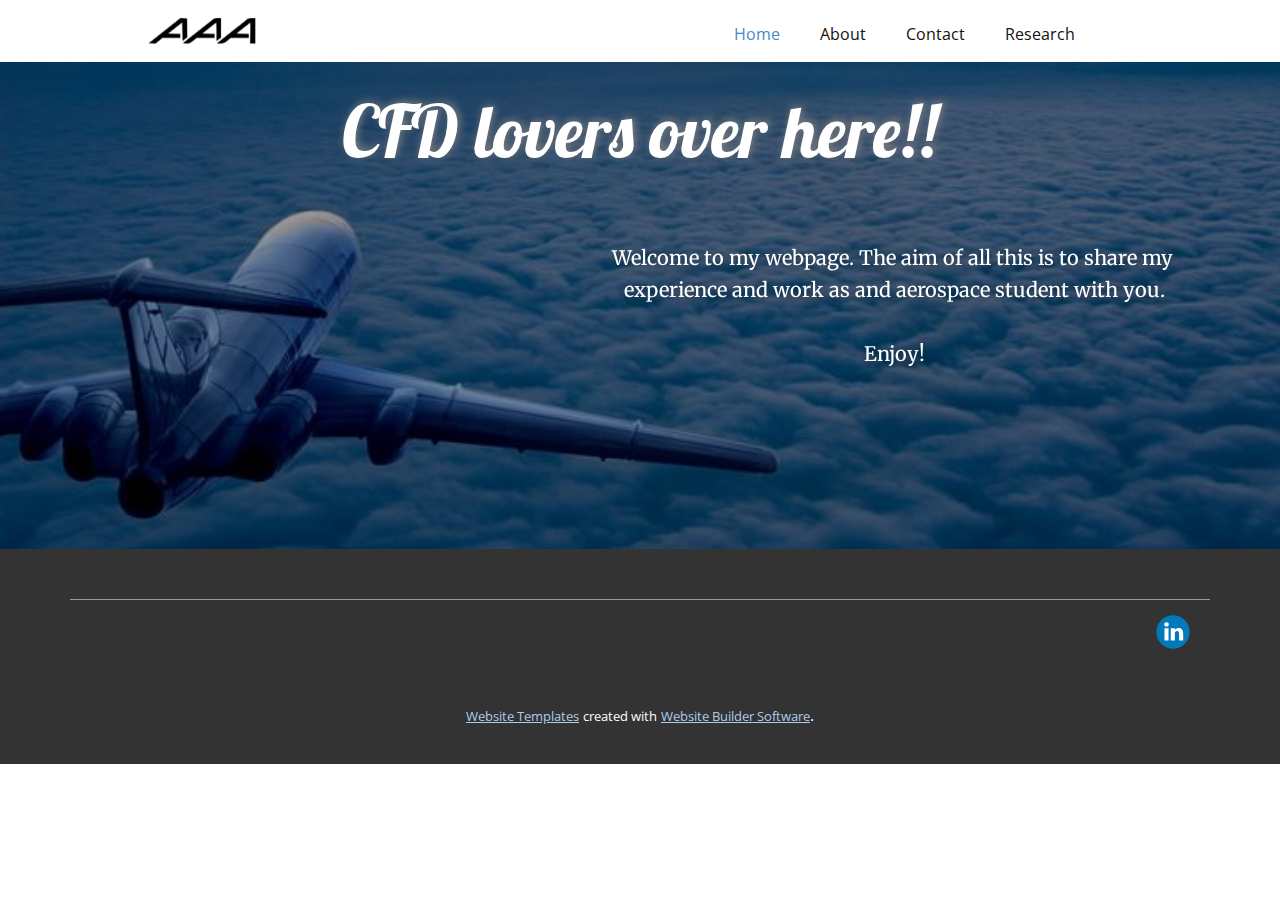
<file: index.html>
<!DOCTYPE html>
<html style="font-size: 16px;">
  <head>
    <meta name="viewport" content="width=device-width, initial-scale=1.0">
    <meta charset="utf-8">
    <meta name="keywords" content="CFD lovers, Iterative Methods">
    <meta name="description" content="">
    <meta name="page_type" content="np-template-header-footer-from-plugin">
    <title>Home</title>
    <link rel="stylesheet" href="nicepage.css" media="screen">
<link rel="stylesheet" href="Home.css" media="screen">
    <script class="u-script" type="text/javascript" src="jquery.js" defer=""></script>
    <script class="u-script" type="text/javascript" src="nicepage.js" defer=""></script>
    <meta name="generator" content="Nicepage 3.26.0, nicepage.com">
    <link id="u-theme-google-font" rel="stylesheet" href="https://fonts.googleapis.com/css?family=Roboto:100,100i,300,300i,400,400i,500,500i,700,700i,900,900i|Open+Sans:300,300i,400,400i,600,600i,700,700i,800,800i">
    <link id="u-page-google-font" rel="stylesheet" href="https://fonts.googleapis.com/css?family=Lobster:400|Merriweather:300,300i,400,400i,700,700i,900,900i">
    
    
    <script type="application/ld+json">{
		"@context": "http://schema.org",
		"@type": "Organization",
		"name": "Site1",
		"logo": "images/640px-AAA_LOGO_2.svg.png",
		"sameAs": []
}</script>
    <meta name="theme-color" content="#478ac9">
    <meta property="og:title" content="Home">
    <meta property="og:description" content="">
    <meta property="og:type" content="website">
  </head>
  <body data-home-page="Home.html" data-home-page-title="Home" class="u-body"><header class="u-align-center-sm u-align-center-xs u-clearfix u-header u-header" id="sec-74a6"><div class="u-clearfix u-sheet u-sheet-1">
        <a href="https://nicepage.com" class="u-image u-image-round u-logo u-radius-43 u-image-1" data-image-width="640" data-image-height="213" data-animation-name="bounceIn" data-animation-duration="1000" data-animation-delay="0" data-animation-direction="">
          <img src="images/640px-AAA_LOGO_2.svg.png" class="u-logo-image u-logo-image-1">
        </a>
        <nav class="u-align-left u-menu u-menu-dropdown u-offcanvas u-menu-1">
          <div class="menu-collapse" style="font-size: 1rem;">
            <a class="u-button-style u-nav-link" href="#">
              <svg class="u-svg-link" preserveAspectRatio="xMidYMin slice" viewBox="0 0 302 302" style=""><use xmlns:xlink="http://www.w3.org/1999/xlink" xlink:href="#svg-8a8f"></use></svg>
              <svg xmlns="http://www.w3.org/2000/svg" xmlns:xlink="http://www.w3.org/1999/xlink" version="1.1" id="svg-8a8f" x="0px" y="0px" viewBox="0 0 302 302" style="enable-background:new 0 0 302 302;" xml:space="preserve" class="u-svg-content"><g><rect y="36" width="302" height="30"></rect><rect y="236" width="302" height="30"></rect><rect y="136" width="302" height="30"></rect>
</g><g></g><g></g><g></g><g></g><g></g><g></g><g></g><g></g><g></g><g></g><g></g><g></g><g></g><g></g><g></g></svg>
            </a>
          </div>
          <div class="u-custom-menu u-nav-container">
            <ul class="u-nav u-unstyled u-nav-1"><li class="u-nav-item"><a class="u-button-style u-nav-link u-text-active-palette-1-base u-text-hover-palette-2-base" href="Home.html" style="padding: 10px 20px;">Home</a>
</li><li class="u-nav-item"><a class="u-button-style u-nav-link u-text-active-palette-1-base u-text-hover-palette-2-base" href="About.html" style="padding: 10px 20px;">About</a>
</li><li class="u-nav-item"><a class="u-button-style u-nav-link u-text-active-palette-1-base u-text-hover-palette-2-base" href="Contact.html" style="padding: 10px 20px;">Contact</a>
</li><li class="u-nav-item"><a class="u-button-style u-nav-link u-text-active-palette-1-base u-text-hover-palette-2-base" href="Research.html" style="padding: 10px 20px;">Research</a>
</li></ul>
          </div>
          <div class="u-custom-menu u-nav-container-collapse">
            <div class="u-align-center u-black u-container-style u-inner-container-layout u-opacity u-opacity-95 u-sidenav">
              <div class="u-inner-container-layout u-sidenav-overflow">
                <div class="u-menu-close"></div>
                <ul class="u-align-center u-nav u-popupmenu-items u-unstyled u-nav-2"><li class="u-nav-item"><a class="u-button-style u-nav-link" href="Home.html">Home</a>
</li><li class="u-nav-item"><a class="u-button-style u-nav-link" href="About.html">About</a>
</li><li class="u-nav-item"><a class="u-button-style u-nav-link" href="Contact.html">Contact</a>
</li><li class="u-nav-item"><a class="u-button-style u-nav-link" href="Research.html">Research</a>
</li></ul>
              </div>
            </div>
            <div class="u-black u-menu-overlay u-opacity u-opacity-70"></div>
          </div>
        </nav>
      </div></header>
    <section class="u-align-center u-clearfix u-image u-shading u-section-1" src="" data-image-width="720" data-image-height="300" id="sec-fb42">
      <div class="u-clearfix u-sheet u-sheet-1">
        <h1 class="u-custom-font u-font-lobster u-text u-text-default u-title u-text-1" data-animation-name="bounceIn" data-animation-duration="1000" data-animation-delay="0" data-animation-direction="Down">CFD lovers over here!!</h1>
        <p class="u-align-center u-custom-font u-font-merriweather u-large-text u-text u-text-variant u-text-2" data-animation-name="fadeIn" data-animation-duration="1000" data-animation-delay="0">Welcome to my webpage. The aim of all this is to share my&nbsp;<br>experience and work as and aerospace student with you.<br>
          <br>Enjoy!
        </p>
      </div>
    </section>
    
    
    <footer class="u-clearfix u-footer u-grey-80" id="sec-b370"><div class="u-clearfix u-sheet u-sheet-1">
        <div class="u-border-1 u-border-white u-expanded-width u-line u-line-horizontal u-opacity u-opacity-50 u-line-1"></div>
        <div class="u-social-icons u-spacing-10 u-social-icons-1">
          <a class="u-social-url" target="_blank" title="LinkedIn" href=""><span class="u-icon u-social-icon u-social-linkedin u-icon-1"><svg class="u-svg-link" preserveAspectRatio="xMidYMin slice" viewBox="0 0 112 112" style=""><use xmlns:xlink="http://www.w3.org/1999/xlink" xlink:href="#svg-515d"></use></svg><svg class="u-svg-content" viewBox="0 0 112 112" x="0" y="0" id="svg-515d"><circle fill="currentColor" cx="56.1" cy="56.1" r="55"></circle><path fill="#FFFFFF" d="M41.3,83.7H27.9V43.4h13.4V83.7z M34.6,37.9L34.6,37.9c-4.6,0-7.5-3.1-7.5-7c0-4,3-7,7.6-7s7.4,3,7.5,7
            C42.2,34.8,39.2,37.9,34.6,37.9z M89.6,83.7H76.2V62.2c0-5.4-1.9-9.1-6.8-9.1c-3.7,0-5.9,2.5-6.9,4.9c-0.4,0.9-0.4,2.1-0.4,3.3v22.5
            H48.7c0,0,0.2-36.5,0-40.3h13.4v5.7c1.8-2.7,5-6.7,12.1-6.7c8.8,0,15.4,5.8,15.4,18.1V83.7z"></path></svg></span>
          </a>
        </div>
        <a href="https://nicepage.com" class="u-image u-image-round u-logo u-radius-43 u-image-1" data-image-width="640" data-image-height="213" data-animation-name="fadeIn" data-animation-duration="1000" data-animation-delay="0" data-animation-direction="">
          <img src="images/640px-AAA_LOGO_2.svg.png" class="u-logo-image u-logo-image-1">
        </a>
      </div></footer>
    <section class="u-backlink u-clearfix u-grey-80">
      <a class="u-link" href="https://nicepage.com/website-templates" target="_blank">
        <span>Website Templates</span>
      </a>
      <p class="u-text">
        <span>created with</span>
      </p>
      <a class="u-link" href="https://nicepage.com/" target="_blank">
        <span>Website Builder Software</span>
      </a>. 
    </section>
  </body>
</html>
</file>
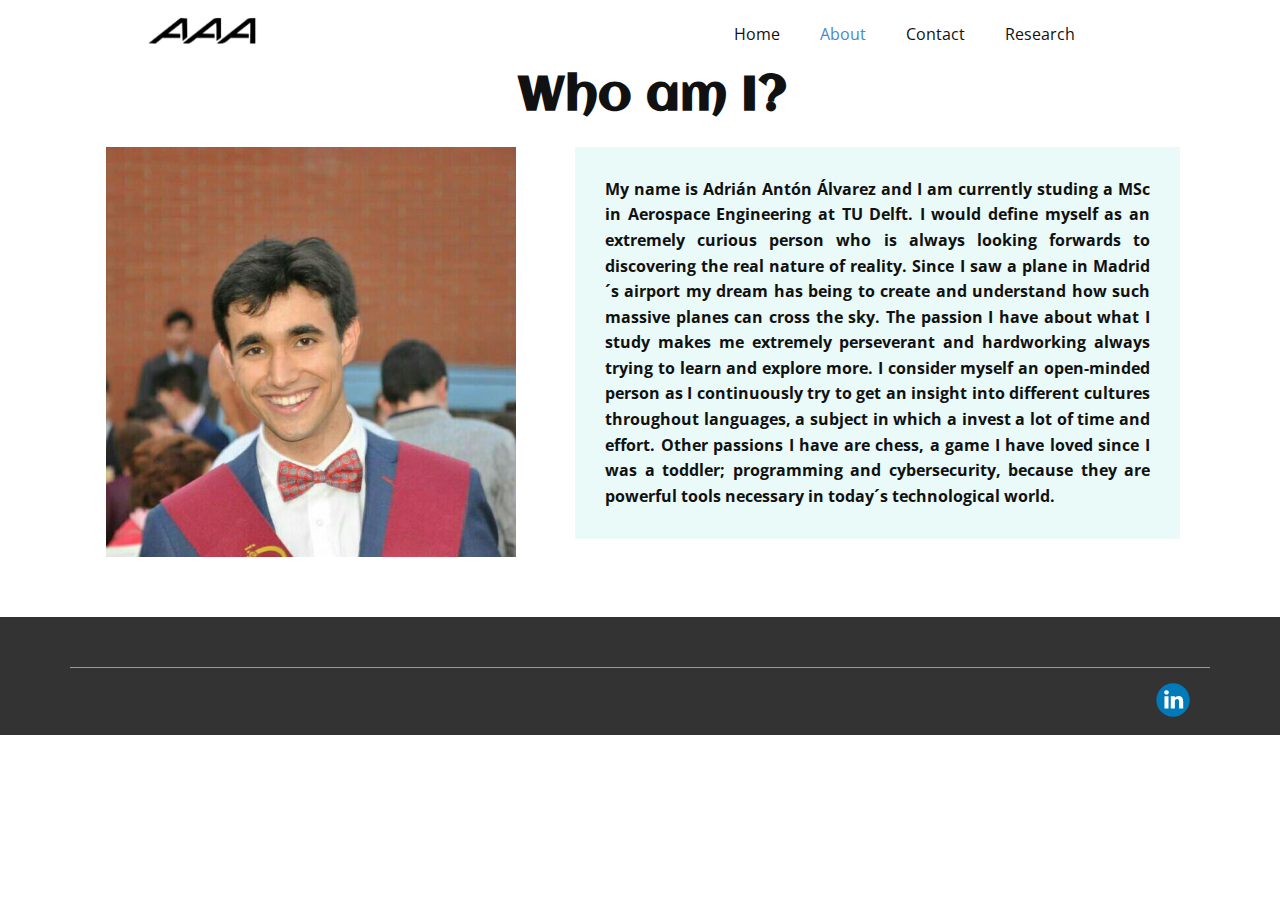
<file: About.html>
<!DOCTYPE html>
<html style="font-size: 16px;">
  <head>
    <meta name="viewport" content="width=device-width, initial-scale=1.0">
    <meta charset="utf-8">
    <meta name="keywords" content="Who am I?">
    <meta name="description" content="">
    <meta name="page_type" content="np-template-header-footer-from-plugin">
    <title>About</title>
    <link rel="stylesheet" href="nicepage.css" media="screen">
<link rel="stylesheet" href="About.css" media="screen">
    <script class="u-script" type="text/javascript" src="jquery.js" defer=""></script>
    <script class="u-script" type="text/javascript" src="nicepage.js" defer=""></script>
    <meta name="generator" content="Nicepage 3.26.0, nicepage.com">
    <link id="u-theme-google-font" rel="stylesheet" href="https://fonts.googleapis.com/css?family=Roboto:100,100i,300,300i,400,400i,500,500i,700,700i,900,900i|Open+Sans:300,300i,400,400i,600,600i,700,700i,800,800i">
    <link id="u-page-google-font" rel="stylesheet" href="https://fonts.googleapis.com/css?family=Aclonica:400">
    
    
    
    <script type="application/ld+json">{
		"@context": "http://schema.org",
		"@type": "Organization",
		"name": "Site1",
		"logo": "images/640px-AAA_LOGO_2.svg.png",
		"sameAs": []
}</script>
    <meta name="theme-color" content="#478ac9">
    <meta property="og:title" content="About">
    <meta property="og:description" content="">
    <meta property="og:type" content="website">
  </head>
  <body class="u-body"><header class="u-align-center-sm u-align-center-xs u-clearfix u-header u-header" id="sec-74a6"><div class="u-clearfix u-sheet u-sheet-1">
        <a href="adrianaa00.github.io" class="u-image u-image-round u-logo u-radius-43 u-image-1" data-image-width="640" data-image-height="213" data-animation-name="bounceIn" data-animation-duration="1000" data-animation-delay="0" data-animation-direction="">
          <img src="images/640px-AAA_LOGO_2.svg.png" class="u-logo-image u-logo-image-1">
        </a>
        <nav class="u-align-left u-menu u-menu-dropdown u-offcanvas u-menu-1">
          <div class="menu-collapse" style="font-size: 1rem;">
            <a class="u-button-style u-nav-link" href="#">
              <svg class="u-svg-link" preserveAspectRatio="xMidYMin slice" viewBox="0 0 302 302" style=""><use xmlns:xlink="http://www.w3.org/1999/xlink" xlink:href="#svg-8a8f"></use></svg>
              <svg xmlns="http://www.w3.org/2000/svg" xmlns:xlink="http://www.w3.org/1999/xlink" version="1.1" id="svg-8a8f" x="0px" y="0px" viewBox="0 0 302 302" style="enable-background:new 0 0 302 302;" xml:space="preserve" class="u-svg-content"><g><rect y="36" width="302" height="30"></rect><rect y="236" width="302" height="30"></rect><rect y="136" width="302" height="30"></rect>
</g><g></g><g></g><g></g><g></g><g></g><g></g><g></g><g></g><g></g><g></g><g></g><g></g><g></g><g></g><g></g></svg>
            </a>
          </div>
          <div class="u-custom-menu u-nav-container">
            <ul class="u-nav u-unstyled u-nav-1"><li class="u-nav-item"><a class="u-button-style u-nav-link u-text-active-palette-1-base u-text-hover-palette-2-base" href="Home.html" style="padding: 10px 20px;">Home</a>
</li><li class="u-nav-item"><a class="u-button-style u-nav-link u-text-active-palette-1-base u-text-hover-palette-2-base" href="About.html" style="padding: 10px 20px;">About</a>
</li><li class="u-nav-item"><a class="u-button-style u-nav-link u-text-active-palette-1-base u-text-hover-palette-2-base" href="Contact.html" style="padding: 10px 20px;">Contact</a>
</li><li class="u-nav-item"><a class="u-button-style u-nav-link u-text-active-palette-1-base u-text-hover-palette-2-base" href="Research.html" style="padding: 10px 20px;">Research</a>
</li></ul>
          </div>
          <div class="u-custom-menu u-nav-container-collapse">
            <div class="u-align-center u-black u-container-style u-inner-container-layout u-opacity u-opacity-95 u-sidenav">
              <div class="u-inner-container-layout u-sidenav-overflow">
                <div class="u-menu-close"></div>
                <ul class="u-align-center u-nav u-popupmenu-items u-unstyled u-nav-2"><li class="u-nav-item"><a class="u-button-style u-nav-link" href="Home.html">Home</a>
</li><li class="u-nav-item"><a class="u-button-style u-nav-link" href="About.html">About</a>
</li><li class="u-nav-item"><a class="u-button-style u-nav-link" href="Contact.html">Contact</a>
</li><li class="u-nav-item"><a class="u-button-style u-nav-link" href="Research.html">Research</a>
</li></ul>
              </div>
            </div>
            <div class="u-black u-menu-overlay u-opacity u-opacity-70"></div>
          </div>
        </nav>
      </div></header>
    <section class="u-align-center u-clearfix u-section-1" id="sec-7e15">
      <div class="u-clearfix u-sheet u-valign-middle u-sheet-1">
        <h1 class="u-custom-font u-text u-text-1">Who am I?</h1>
      </div>
    </section>
    <section class="u-align-center u-clearfix u-section-2" id="sec-10c3">
      <div class="u-align-left u-clearfix u-sheet u-sheet-1">
        <div class="u-clearfix u-expanded-width u-layout-wrap u-layout-wrap-1">
          <div class="u-layout">
            <div class="u-layout-row">
              <div class="u-size-25">
                <div class="u-layout-col">
                  <div class="u-container-style u-layout-cell u-size-60 u-layout-cell-1">
                    <div class="u-container-layout u-container-layout-1">
                      <img class="u-expanded-height u-image u-image-default u-preserve-proportions u-image-1" src="images/WhatsAppImage2021-07-10at23.04.54.jpeg" alt="" data-image-width="623" data-image-height="623">
                    </div>
                  </div>
                </div>
              </div>
              <div class="u-size-35">
                <div class="u-layout-col">
                  <div class="u-container-style u-layout-cell u-size-60 u-layout-cell-2">
                    <div class="u-container-layout u-container-layout-2">
                      <div class="u-align-justify u-container-style u-expanded-width u-group u-opacity u-opacity-10 u-palette-4-base u-shape-rectangle u-group-1">
                        <div class="u-container-layout u-valign-top u-container-layout-3">
                          <p class="u-text u-text-body-color u-text-default u-text-1"> My name is Adrián Antón Álvarez and I am currently studing a MSc in Aerospace Engineering at TU Delft. I would define myself as an extremely curious person who is always looking forwards to discovering the real nature of reality. Since I saw a plane in Madrid´s airport my dream has being to create and understand how such massive planes can cross the sky. The passion I have about what I study makes me extremely perseverant and hardworking always trying to learn and explore more. I consider myself an open-minded person as I continuously try to get an insight into different cultures throughout languages, a subject in which a invest a lot of time and effort. Other passions I have are chess, a game I have loved since I was a toddler; programming and cybersecurity, because they are powerful tools necessary in today´s technological world.&nbsp;</p>
                        </div>
                      </div>
                    </div>
                  </div>
                </div>
              </div>
            </div>
          </div>
        </div>
      </div>
    </section>
    
    
    <footer class="u-clearfix u-footer u-grey-80" id="sec-b370"><div class="u-clearfix u-sheet u-sheet-1">
        <div class="u-border-1 u-border-white u-expanded-width u-line u-line-horizontal u-opacity u-opacity-50 u-line-1"></div>
        <div class="u-social-icons u-spacing-10 u-social-icons-1">
          <a class="u-social-url" target="_blank" title="LinkedIn" href=""><span class="u-icon u-social-icon u-social-linkedin u-icon-1"><svg class="u-svg-link" preserveAspectRatio="xMidYMin slice" viewBox="0 0 112 112" style=""><use xmlns:xlink="http://www.w3.org/1999/xlink" xlink:href="#svg-515d"></use></svg><svg class="u-svg-content" viewBox="0 0 112 112" x="0" y="0" id="svg-515d"><circle fill="currentColor" cx="56.1" cy="56.1" r="55"></circle><path fill="#FFFFFF" d="M41.3,83.7H27.9V43.4h13.4V83.7z M34.6,37.9L34.6,37.9c-4.6,0-7.5-3.1-7.5-7c0-4,3-7,7.6-7s7.4,3,7.5,7
            C42.2,34.8,39.2,37.9,34.6,37.9z M89.6,83.7H76.2V62.2c0-5.4-1.9-9.1-6.8-9.1c-3.7,0-5.9,2.5-6.9,4.9c-0.4,0.9-0.4,2.1-0.4,3.3v22.5
            H48.7c0,0,0.2-36.5,0-40.3h13.4v5.7c1.8-2.7,5-6.7,12.1-6.7c8.8,0,15.4,5.8,15.4,18.1V83.7z"></path></svg></span>
          </a>
        </div>
        <a href="https://nicepage.com" class="u-image u-image-round u-logo u-radius-43 u-image-1" data-image-width="640" data-image-height="213" data-animation-name="fadeIn" data-animation-duration="1000" data-animation-delay="0" data-animation-direction="">
          <img src="images/640px-AAA_LOGO_2.svg.png" class="u-logo-image u-logo-image-1">
        </a>
      </div></footer>
  </body>
</html>
</file>
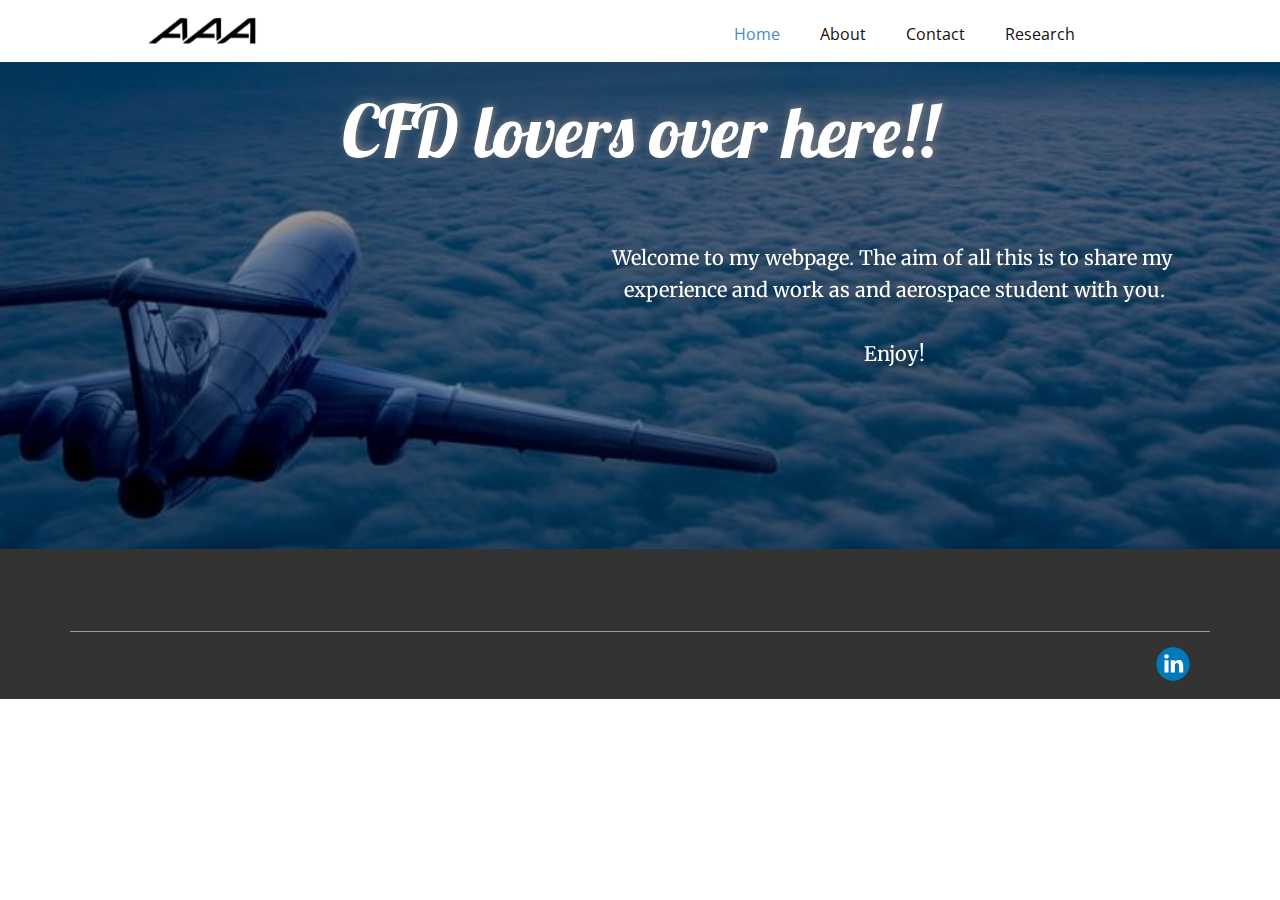
<file: Home.html>
<!DOCTYPE html>
<html style="font-size: 16px;">
  <head>
    <meta name="viewport" content="width=device-width, initial-scale=1.0">
    <meta charset="utf-8">
    <meta name="keywords" content="CFD lovers, Iterative Methods">
    <meta name="description" content="">
    <meta name="page_type" content="np-template-header-footer-from-plugin">
    <title>Home</title>
    <link rel="stylesheet" href="nicepage.css" media="screen">
<link rel="stylesheet" href="Home.css" media="screen">
    <script class="u-script" type="text/javascript" src="jquery.js" defer=""></script>
    <script class="u-script" type="text/javascript" src="nicepage.js" defer=""></script>
    <meta name="generator" content="Nicepage 3.26.0, nicepage.com">
    <link id="u-theme-google-font" rel="stylesheet" href="https://fonts.googleapis.com/css?family=Roboto:100,100i,300,300i,400,400i,500,500i,700,700i,900,900i|Open+Sans:300,300i,400,400i,600,600i,700,700i,800,800i">
    <link id="u-page-google-font" rel="stylesheet" href="https://fonts.googleapis.com/css?family=Lobster:400|Merriweather:300,300i,400,400i,700,700i,900,900i">
    
    
    <script type="application/ld+json">{
		"@context": "http://schema.org",
		"@type": "Organization",
		"name": "Site1",
		"logo": "images/640px-AAA_LOGO_2.svg.png",
		"sameAs": []
}</script>
    <meta name="theme-color" content="#478ac9">
    <meta property="og:title" content="Home">
    <meta property="og:description" content="">
    <meta property="og:type" content="website">
  </head>
  <body class="u-body"><header class="u-align-center-sm u-align-center-xs u-clearfix u-header u-header" id="sec-74a6"><div class="u-clearfix u-sheet u-sheet-1">
        <a href="https://adrianaa00.github.io/Home.html" class="u-image u-image-round u-logo u-radius-43 u-image-1" data-image-width="640" data-image-height="213" data-animation-name="bounceIn" data-animation-duration="1000" data-animation-delay="0" data-animation-direction="">
          <img src="images/640px-AAA_LOGO_2.svg.png" class="u-logo-image u-logo-image-1">
        </a>
        <nav class="u-align-left u-menu u-menu-dropdown u-offcanvas u-menu-1">
          <div class="menu-collapse" style="font-size: 1rem;">
            <a class="u-button-style u-nav-link" href="#">
              <svg class="u-svg-link" preserveAspectRatio="xMidYMin slice" viewBox="0 0 302 302" style=""><use xmlns:xlink="http://www.w3.org/1999/xlink" xlink:href="#svg-8a8f"></use></svg>
              <svg xmlns="http://www.w3.org/2000/svg" xmlns:xlink="http://www.w3.org/1999/xlink" version="1.1" id="svg-8a8f" x="0px" y="0px" viewBox="0 0 302 302" style="enable-background:new 0 0 302 302;" xml:space="preserve" class="u-svg-content"><g><rect y="36" width="302" height="30"></rect><rect y="236" width="302" height="30"></rect><rect y="136" width="302" height="30"></rect>
</g><g></g><g></g><g></g><g></g><g></g><g></g><g></g><g></g><g></g><g></g><g></g><g></g><g></g><g></g><g></g></svg>
            </a>
          </div>
          <div class="u-custom-menu u-nav-container">
            <ul class="u-nav u-unstyled u-nav-1"><li class="u-nav-item"><a class="u-button-style u-nav-link u-text-active-palette-1-base u-text-hover-palette-2-base" href="Home.html" style="padding: 10px 20px;">Home</a>
</li><li class="u-nav-item"><a class="u-button-style u-nav-link u-text-active-palette-1-base u-text-hover-palette-2-base" href="About.html" style="padding: 10px 20px;">About</a>
</li><li class="u-nav-item"><a class="u-button-style u-nav-link u-text-active-palette-1-base u-text-hover-palette-2-base" href="Contact.html" style="padding: 10px 20px;">Contact</a>
</li><li class="u-nav-item"><a class="u-button-style u-nav-link u-text-active-palette-1-base u-text-hover-palette-2-base" href="Research.html" style="padding: 10px 20px;">Research</a>
</li></ul>
          </div>
          <div class="u-custom-menu u-nav-container-collapse">
            <div class="u-align-center u-black u-container-style u-inner-container-layout u-opacity u-opacity-95 u-sidenav">
              <div class="u-inner-container-layout u-sidenav-overflow">
                <div class="u-menu-close"></div>
                <ul class="u-align-center u-nav u-popupmenu-items u-unstyled u-nav-2"><li class="u-nav-item"><a class="u-button-style u-nav-link" href="Home.html">Home</a>
</li><li class="u-nav-item"><a class="u-button-style u-nav-link" href="About.html">About</a>
</li><li class="u-nav-item"><a class="u-button-style u-nav-link" href="Contact.html">Contact</a>
</li><li class="u-nav-item"><a class="u-button-style u-nav-link" href="Research.html">Research</a>
</li></ul>
              </div>
            </div>
            <div class="u-black u-menu-overlay u-opacity u-opacity-70"></div>
          </div>
        </nav>
      </div></header>
    <section class="u-align-center u-clearfix u-image u-shading u-section-1" src="" data-image-width="720" data-image-height="300" id="sec-fb42">
      <div class="u-clearfix u-sheet u-sheet-1">
        <h1 class="u-custom-font u-font-lobster u-text u-text-default u-title u-text-1" data-animation-name="bounceIn" data-animation-duration="1000" data-animation-delay="0" data-animation-direction="Down">CFD lovers over here!!</h1>
        <p class="u-align-center u-custom-font u-font-merriweather u-large-text u-text u-text-variant u-text-2" data-animation-name="fadeIn" data-animation-duration="1000" data-animation-delay="0">Welcome to my webpage. The aim of all this is to share my&nbsp;<br>experience and work as and aerospace student with you.<br>
          <br>Enjoy!
        </p>
      </div>
    </section>
    
	  <section class="u-backlink u-clearfix u-grey-80">
    </section>
    
    <footer class="u-clearfix u-footer u-grey-80" id="sec-b370"><div class="u-clearfix u-sheet u-sheet-1">
        <div class="u-border-1 u-border-white u-expanded-width u-line u-line-horizontal u-opacity u-opacity-50 u-line-1"></div>
        <div class="u-social-icons u-spacing-10 u-social-icons-1">
          <a class="u-social-url" target="_blank" title="LinkedIn" href=""><span class="u-icon u-social-icon u-social-linkedin u-icon-1"><svg class="u-svg-link" preserveAspectRatio="xMidYMin slice" viewBox="0 0 112 112" style=""><use xmlns:xlink="http://www.w3.org/1999/xlink" xlink:href="#svg-515d"></use></svg><svg class="u-svg-content" viewBox="0 0 112 112" x="0" y="0" id="svg-515d"><circle fill="currentColor" cx="56.1" cy="56.1" r="55"></circle><path fill="#FFFFFF" d="M41.3,83.7H27.9V43.4h13.4V83.7z M34.6,37.9L34.6,37.9c-4.6,0-7.5-3.1-7.5-7c0-4,3-7,7.6-7s7.4,3,7.5,7
            C42.2,34.8,39.2,37.9,34.6,37.9z M89.6,83.7H76.2V62.2c0-5.4-1.9-9.1-6.8-9.1c-3.7,0-5.9,2.5-6.9,4.9c-0.4,0.9-0.4,2.1-0.4,3.3v22.5
            H48.7c0,0,0.2-36.5,0-40.3h13.4v5.7c1.8-2.7,5-6.7,12.1-6.7c8.8,0,15.4,5.8,15.4,18.1V83.7z"></path></svg></span>
          </a>
        </div>
        <a href="https://nicepage.com" class="u-image u-image-round u-logo u-radius-43 u-image-1" data-image-width="640" data-image-height="213" data-animation-name="fadeIn" data-animation-duration="1000" data-animation-delay="0" data-animation-direction="">
          <img src="images/640px-AAA_LOGO_2.svg.png" class="u-logo-image u-logo-image-1">
        </a>
      </div></footer>
  </body>
</html>
</file>
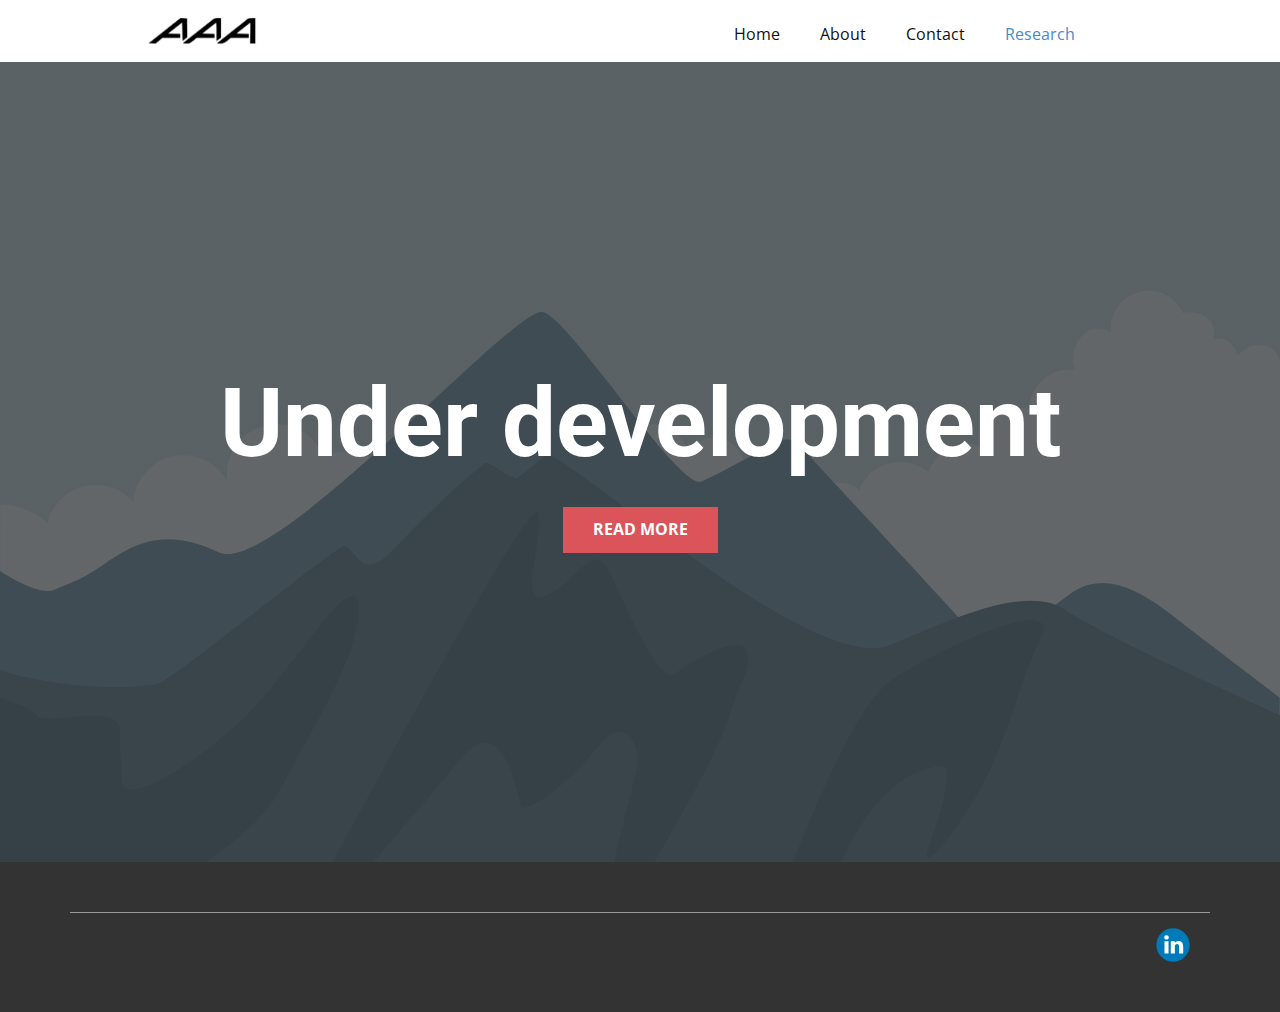
<file: Research.html>
<!DOCTYPE html>
<html style="font-size: 16px;">
  <head>
    <meta name="viewport" content="width=device-width, initial-scale=1.0">
    <meta charset="utf-8">
    <meta name="keywords" content="INTUITIVE">
    <meta name="description" content="">
    <meta name="page_type" content="np-template-header-footer-from-plugin">
    <title>Research</title>
    <link rel="stylesheet" href="nicepage.css" media="screen">
<link rel="stylesheet" href="Research.css" media="screen">
    <script class="u-script" type="text/javascript" src="jquery.js" defer=""></script>
    <script class="u-script" type="text/javascript" src="nicepage.js" defer=""></script>
    <meta name="generator" content="Nicepage 3.26.0, nicepage.com">
    <link id="u-theme-google-font" rel="stylesheet" href="https://fonts.googleapis.com/css?family=Roboto:100,100i,300,300i,400,400i,500,500i,700,700i,900,900i|Open+Sans:300,300i,400,400i,600,600i,700,700i,800,800i">
    
    
    <script type="application/ld+json">{
		"@context": "http://schema.org",
		"@type": "Organization",
		"name": "Site1",
		"logo": "images/640px-AAA_LOGO_2.svg.png",
		"sameAs": []
}</script>
    <meta name="theme-color" content="#478ac9">
    <meta property="og:title" content="Research">
    <meta property="og:description" content="">
    <meta property="og:type" content="website">
  </head>
  <body class="u-body"><header class="u-align-center-sm u-align-center-xs u-clearfix u-header u-header" id="sec-74a6"><div class="u-clearfix u-sheet u-sheet-1">
        <a href="https://nicepage.com" class="u-image u-image-round u-logo u-radius-43 u-image-1" data-image-width="640" data-image-height="213" data-animation-name="bounceIn" data-animation-duration="1000" data-animation-delay="0" data-animation-direction="">
          <img src="images/640px-AAA_LOGO_2.svg.png" class="u-logo-image u-logo-image-1">
        </a>
        <nav class="u-align-left u-menu u-menu-dropdown u-offcanvas u-menu-1">
          <div class="menu-collapse" style="font-size: 1rem;">
            <a class="u-button-style u-nav-link" href="#">
              <svg class="u-svg-link" preserveAspectRatio="xMidYMin slice" viewBox="0 0 302 302" style=""><use xmlns:xlink="http://www.w3.org/1999/xlink" xlink:href="#svg-8a8f"></use></svg>
              <svg xmlns="http://www.w3.org/2000/svg" xmlns:xlink="http://www.w3.org/1999/xlink" version="1.1" id="svg-8a8f" x="0px" y="0px" viewBox="0 0 302 302" style="enable-background:new 0 0 302 302;" xml:space="preserve" class="u-svg-content"><g><rect y="36" width="302" height="30"></rect><rect y="236" width="302" height="30"></rect><rect y="136" width="302" height="30"></rect>
</g><g></g><g></g><g></g><g></g><g></g><g></g><g></g><g></g><g></g><g></g><g></g><g></g><g></g><g></g><g></g></svg>
            </a>
          </div>
          <div class="u-custom-menu u-nav-container">
            <ul class="u-nav u-unstyled u-nav-1"><li class="u-nav-item"><a class="u-button-style u-nav-link u-text-active-palette-1-base u-text-hover-palette-2-base" href="Home.html" style="padding: 10px 20px;">Home</a>
</li><li class="u-nav-item"><a class="u-button-style u-nav-link u-text-active-palette-1-base u-text-hover-palette-2-base" href="About.html" style="padding: 10px 20px;">About</a>
</li><li class="u-nav-item"><a class="u-button-style u-nav-link u-text-active-palette-1-base u-text-hover-palette-2-base" href="Contact.html" style="padding: 10px 20px;">Contact</a>
</li><li class="u-nav-item"><a class="u-button-style u-nav-link u-text-active-palette-1-base u-text-hover-palette-2-base" href="Research.html" style="padding: 10px 20px;">Research</a>
</li></ul>
          </div>
          <div class="u-custom-menu u-nav-container-collapse">
            <div class="u-align-center u-black u-container-style u-inner-container-layout u-opacity u-opacity-95 u-sidenav">
              <div class="u-inner-container-layout u-sidenav-overflow">
                <div class="u-menu-close"></div>
                <ul class="u-align-center u-nav u-popupmenu-items u-unstyled u-nav-2"><li class="u-nav-item"><a class="u-button-style u-nav-link" href="Home.html">Home</a>
</li><li class="u-nav-item"><a class="u-button-style u-nav-link" href="About.html">About</a>
</li><li class="u-nav-item"><a class="u-button-style u-nav-link" href="Contact.html">Contact</a>
</li><li class="u-nav-item"><a class="u-button-style u-nav-link" href="Research.html">Research</a>
</li></ul>
              </div>
            </div>
            <div class="u-black u-menu-overlay u-opacity u-opacity-70"></div>
          </div>
        </nav>
      </div></header>
    <section class="u-align-center u-clearfix u-image u-shading u-section-1" src="" data-image-width="256" data-image-height="256" id="sec-54f9">
      <div class="u-clearfix u-sheet u-valign-middle u-sheet-1">
        <h1 class="u-text u-text-default u-title u-text-1">Under development</h1>
        <a href="#" class="u-btn u-button-style u-palette-2-base u-btn-1">Read More</a>
      </div>
    </section>
    
    
    <footer class="u-clearfix u-footer u-grey-80" id="sec-b370"><div class="u-clearfix u-sheet u-sheet-1">
        <div class="u-border-1 u-border-white u-expanded-width u-line u-line-horizontal u-opacity u-opacity-50 u-line-1"></div>
        <div class="u-social-icons u-spacing-10 u-social-icons-1">
          <a class="u-social-url" target="_blank" title="LinkedIn" href=""><span class="u-icon u-social-icon u-social-linkedin u-icon-1"><svg class="u-svg-link" preserveAspectRatio="xMidYMin slice" viewBox="0 0 112 112" style=""><use xmlns:xlink="http://www.w3.org/1999/xlink" xlink:href="#svg-515d"></use></svg><svg class="u-svg-content" viewBox="0 0 112 112" x="0" y="0" id="svg-515d"><circle fill="currentColor" cx="56.1" cy="56.1" r="55"></circle><path fill="#FFFFFF" d="M41.3,83.7H27.9V43.4h13.4V83.7z M34.6,37.9L34.6,37.9c-4.6,0-7.5-3.1-7.5-7c0-4,3-7,7.6-7s7.4,3,7.5,7
            C42.2,34.8,39.2,37.9,34.6,37.9z M89.6,83.7H76.2V62.2c0-5.4-1.9-9.1-6.8-9.1c-3.7,0-5.9,2.5-6.9,4.9c-0.4,0.9-0.4,2.1-0.4,3.3v22.5
            H48.7c0,0,0.2-36.5,0-40.3h13.4v5.7c1.8-2.7,5-6.7,12.1-6.7c8.8,0,15.4,5.8,15.4,18.1V83.7z"></path></svg></span>
          </a>
        </div>
        <a href="https://nicepage.com" class="u-image u-image-round u-logo u-radius-43 u-image-1" data-image-width="640" data-image-height="213" data-animation-name="fadeIn" data-animation-duration="1000" data-animation-delay="0" data-animation-direction="">
          <img src="images/640px-AAA_LOGO_2.svg.png" class="u-logo-image u-logo-image-1">
        </a>
      </div></footer>
    <section class="u-backlink u-clearfix u-grey-80">
    
    </section>
  </body>
</html>
</file>
